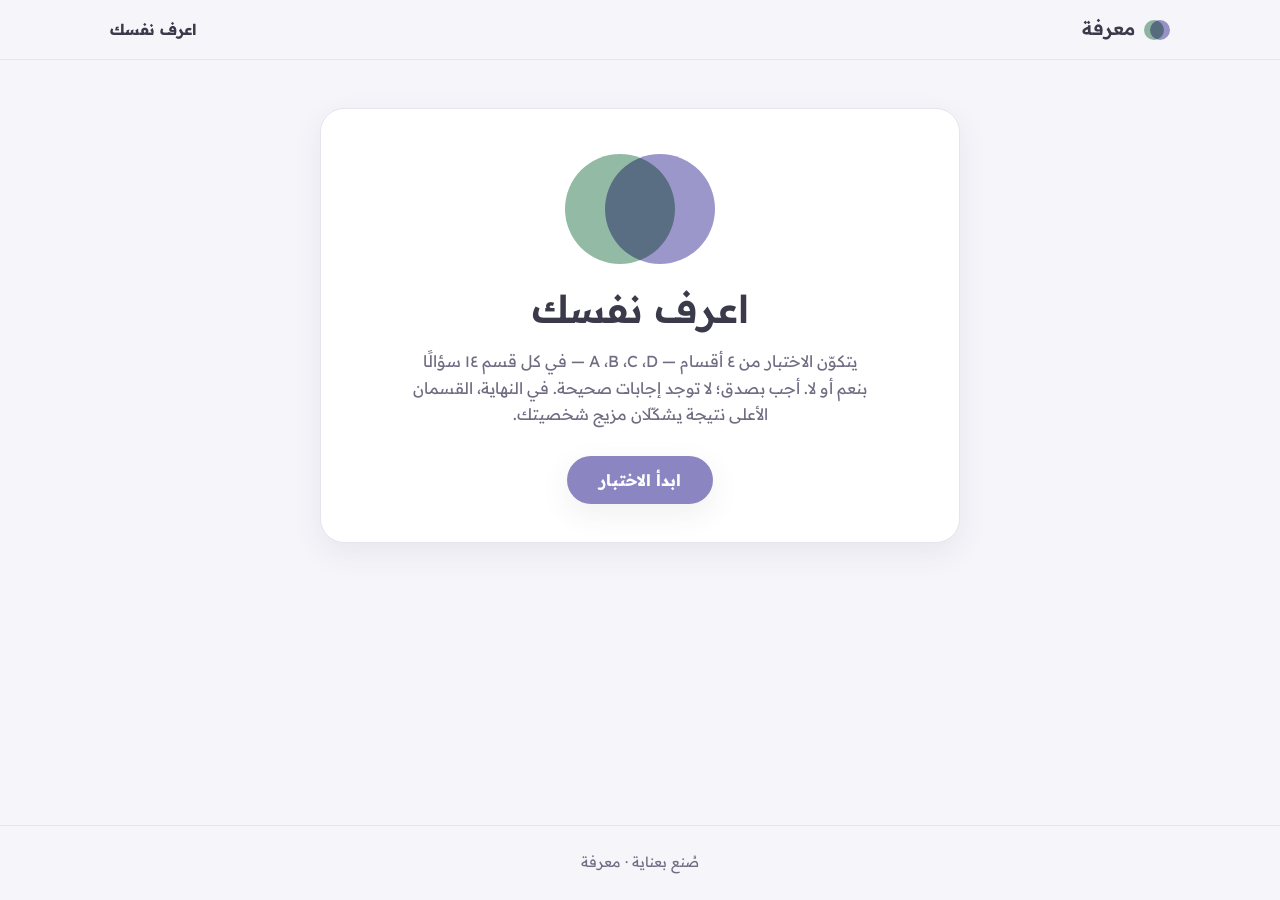
<file: index.html>
<!DOCTYPE html>
<html lang="ar" dir="rtl">
<head>
  <meta charset="UTF-8" />
  <meta name="viewport" content="width=device-width, initial-scale=1.0" />
  <title>اعرف نفسك · معرفة</title>
  <meta name="description" content="اختبار شخصية من أربعة أقسام يكشف أقوى جانبين في شخصيتك." />
  <link rel="preconnect" href="https://fonts.googleapis.com" />
  <link rel="preconnect" href="https://fonts.gstatic.com" crossorigin />
  <link href="https://fonts.googleapis.com/css2?family=Readex+Pro:wght@300;400;600;700&display=swap" rel="stylesheet" />
  <link rel="stylesheet" href="css/style.css" />
</head>
<body>

  <header class="site-header">
    <div class="container">
      <a class="brand" href="index.html">
        <span class="mark" aria-hidden="true"><i></i><i></i></span>
        <span data-i18n="site.name">معرفة</span>
      </a>
      <nav class="nav">
        <a href="index.html" class="active" data-i18n="nav.test">اعرف نفسك</a>
      </nav>
    </div>
  </header>

  <main class="quiz-wrap">
    <div class="container" id="quiz"><!-- يعرض quiz.js الاختبار هنا --></div>
  </main>

  <footer class="site-footer">
    <span data-i18n="footer.text">صُنع بعناية · معرفة</span>
  </footer>

  <script src="js/translations.js"></script>
  <script src="js/questions.js"></script>
  <script src="js/quiz.js"></script>
</body>
</html>
</file>
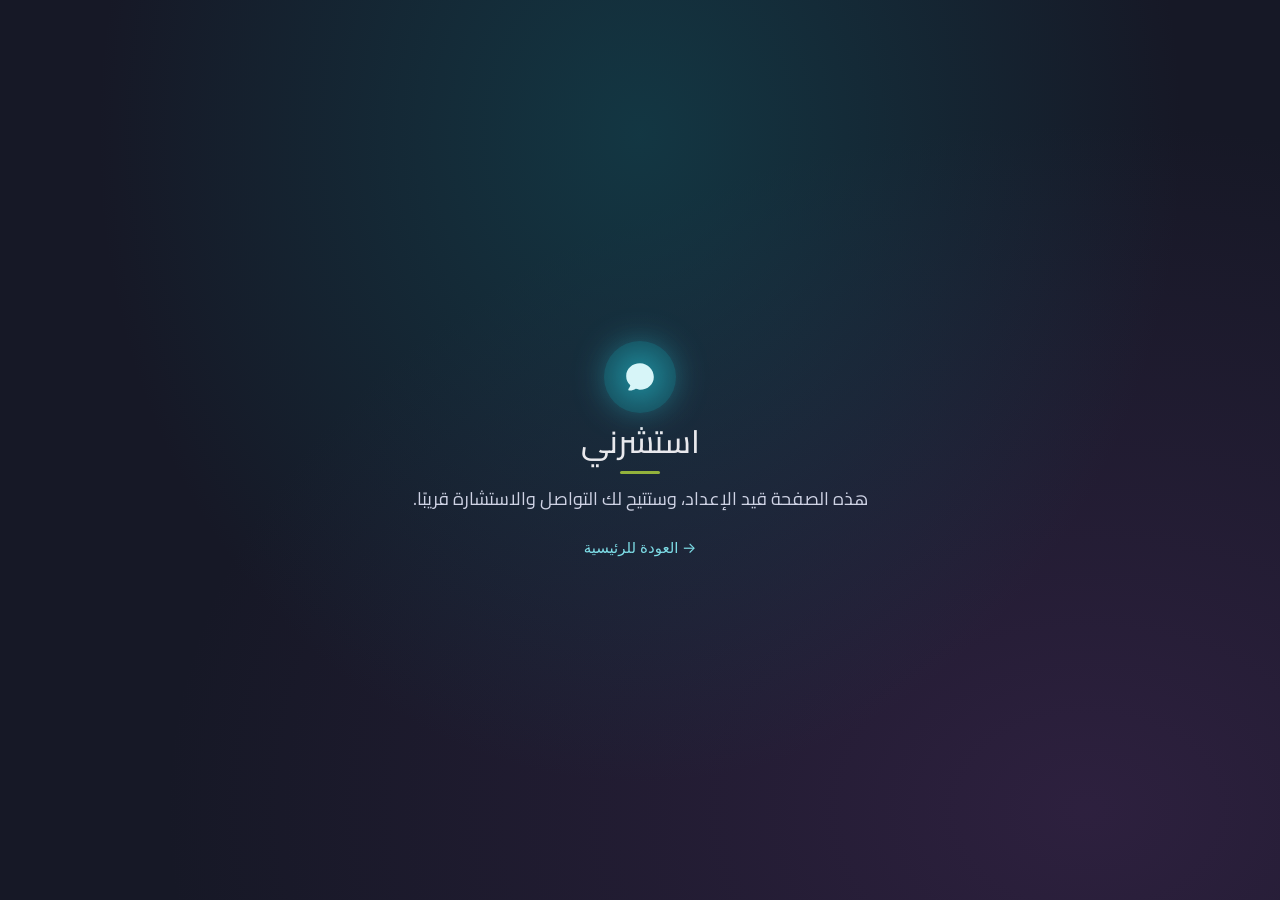
<file: ConsultMe.dc.html>
<!DOCTYPE html>
<html>
<head>
<meta charset="utf-8">
<meta name="viewport" content="width=device-width, initial-scale=1">
<script src="./support.js"></script>
</head>
<body>
<x-dc>
<helmet>
  <link rel="stylesheet" href="_ds/nocturne-28a074ff-782d-48de-9246-32c734670c7f/styles.css">
  <script src="_ds/nocturne-28a074ff-782d-48de-9246-32c734670c7f/_ds_bundle.js"></script>
  <link rel="preconnect" href="https://fonts.googleapis.com">
  <link href="https://fonts.googleapis.com/css2?family=Cairo:wght@400;500;600;700&amp;display=swap" rel="stylesheet">
  <style>
    :root{
      --color-accent-100:#d7f5f8; --color-accent-200:#b0eaf0; --color-accent-300:#7ddce6;
      --color-accent-400:#4dcdd9; --color-accent-500:#2cc4d6; --color-accent:#2cc4d6;
      --color-accent-600:#1fa3b3; --color-accent-700:#167e8c; --color-accent-800:#0f5c66; --color-accent-900:#0a3d44;
      --color-accent-2-100:#f1e4f7; --color-accent-2-200:#e0c4ef; --color-accent-2-300:#cda0e6;
      --color-accent-2-400:#ba7edb; --color-accent-2-500:#a768c9; --color-accent-2:#a768c9;
      --color-accent-2-600:#8a4fab; --color-accent-2-700:#6d3d87; --color-accent-2-800:#502c63; --color-accent-2-900:#341d41;
      --color-brand-green:#93b23c;
    }
    body{margin:0;}
    /* --- responsive: phones --- */
    @media (max-width: 760px) {
      .home-grid { grid-template-columns: 1fr !important; max-width: 340px !important; gap: var(--space-4) !important; }
      .journey-grid { grid-template-columns: 1fr !important; max-width: 340px !important; }
    }
  </style>
</helmet>
<div dir="rtl" lang="ar" style="width:100vw;height:100vh;display:flex;flex-direction:column;align-items:center;justify-content:center;gap:var(--space-4);background:radial-gradient(ellipse at 50% 15%, color-mix(in srgb, var(--color-accent-800) 45%, transparent) 0%, transparent 60%), radial-gradient(ellipse at 85% 90%, color-mix(in srgb, var(--color-accent-2-800) 40%, transparent) 0%, transparent 60%), var(--color-bg);font-family:'Cairo',var(--font-body);text-align:center;padding:var(--space-6);box-sizing:border-box;">
  <div style="width:72px;height:72px;border-radius:50%;display:flex;align-items:center;justify-content:center;background:color-mix(in srgb, var(--color-accent-700) 35%, transparent);color:var(--color-accent-100);filter:drop-shadow(0 0 16px var(--color-accent));">
    <svg width="34" height="34" viewBox="0 0 256 256" fill="currentColor"><path d="M128,24C69.15,24,24,65.29,24,120a95.78,95.78,0,0,0,31.13,70.44c-3.9,15.36-13.09,26.4-13.2,26.53a8,8,0,0,0,5.31,13c1.53.16,3.07.24,4.76.24,15.42,0,31.94-6.29,44.28-13.75C111.44,220.13,127.29,224,128,224c58.85,0,104-41.29,104-96S186.85,24,128,24Z"></path></svg>
  </div>
  <h1 style="font-size: clamp(24px, 6vw, 32px); font-weight: 500; color: var(--color-text); margin: 0; font-family: Cairo; text-align: center">استشرني</h1>
  <div style="width:40px;height:3px;background:var(--color-brand-green);border-radius:2px;"></div>
  <p style="font-size:18px;color:var(--color-neutral-300);margin:0;max-width:480px;">هذه الصفحة قيد الإعداد، وستتيح لك التواصل والاستشارة قريبًا.</p>
  <a href="./index.html" style="margin-top:var(--space-4);color:var(--color-accent-300);font-family:var(--font-body);font-size:15px;text-decoration:none;" style-hover="color:var(--color-accent);">→ العودة للرئيسية</a>
</div>

</x-dc>
</body>
</html>
</file>
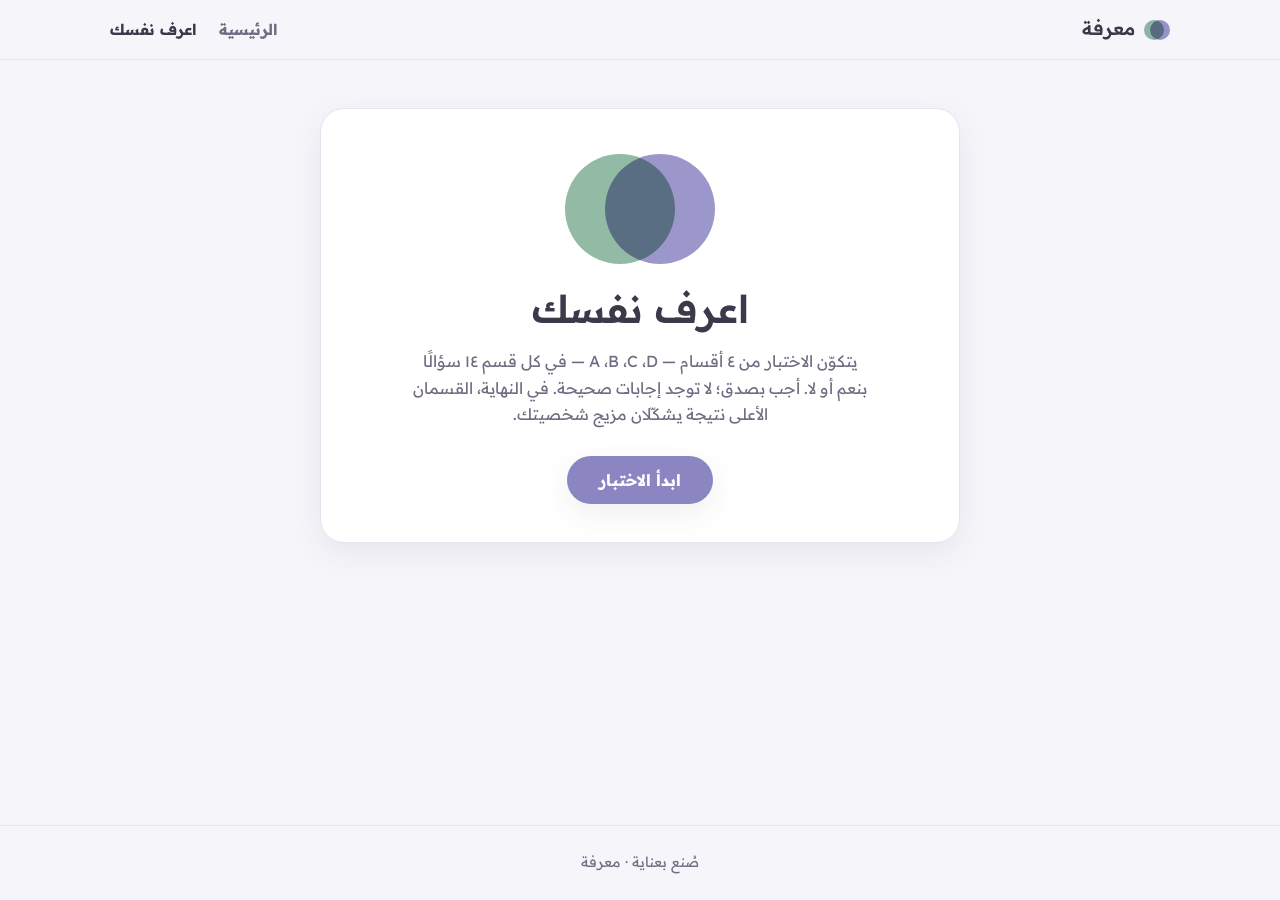
<file: DiscoverYourself.dc.html>
<!DOCTYPE html>
<html lang="ar" dir="rtl">
<head>
  <meta charset="UTF-8" />
  <meta name="viewport" content="width=device-width, initial-scale=1.0" />
  <title>اعرف نفسك · معرفة</title>
  <meta name="description" content="اختبار شخصية من أربعة أقسام يكشف أقوى جانبين في شخصيتك." />
  <link rel="preconnect" href="https://fonts.googleapis.com" />
  <link rel="preconnect" href="https://fonts.gstatic.com" crossorigin />
  <link href="https://fonts.googleapis.com/css2?family=Readex+Pro:wght@300;400;600;700&display=swap" rel="stylesheet" />
  <link rel="stylesheet" href="css/style.css" />
</head>
<body>

  <header class="site-header">
    <div class="container">
      <a class="brand" href="index.html">
        <span class="mark" aria-hidden="true"><i></i><i></i></span>
        <span data-i18n="site.name">معرفة</span>
      </a>
      <nav class="nav">
        <a href="index.html" data-i18n="nav.home">الرئيسية</a>
        <a href="DiscoverYourself.dc.html" class="active" data-i18n="nav.test">اعرف نفسك</a>
      </nav>
    </div>
  </header>

  <main class="quiz-wrap">
    <div class="container" id="quiz"><!-- يعرض quiz.js الاختبار هنا --></div>
  </main>

  <footer class="site-footer">
    <span data-i18n="footer.text">صُنع بعناية · معرفة</span>
  </footer>

  <script src="js/translations.js"></script>
  <script src="js/questions.js"></script>
  <script src="js/quiz.js"></script>
</body>
</html>
</file>
<file: css/style.css>
/* ============================================================
   KnowYourself — shared styles
   Palette: soft mist, ink, and four section hues (A–D).
   The four hues are meaningful: each test section owns one,
   and results blend the visitor's top two.
   ============================================================ */

:root {
  --mist: #f6f5fa;        /* page background */
  --cloud: #ffffff;       /* cards */
  --ink: #3b3a4a;         /* main text */
  --ink-soft: #6f6d82;    /* secondary text */
  --line: #e6e4ef;        /* hairlines */

  --a: #8b85c1;           /* Section A — violet */
  --b: #7fae94;           /* Section B — sage */
  --c: #d48a85;           /* Section C — rose */
  --d: #d9b26a;           /* Section D — sand */
  --a-soft: #e7e5f4;
  --b-soft: #e2efe8;
  --c-soft: #f7e4e2;
  --d-soft: #f6ecd9;

  --radius: 18px;
  --shadow: 0 10px 30px rgba(59, 58, 74, 0.08);

  --font-display: "Readex Pro", serif;
  --font-body: "Readex Pro", sans-serif;
}

html[dir="rtl"] {
  --font-display: "Readex Pro", serif;
  --font-body: "Readex Pro", sans-serif;
}

* { box-sizing: border-box; margin: 0; padding: 0; }

html { scroll-behavior: smooth; }

body {
  font-family: var(--font-body);
  background: var(--mist);
  color: var(--ink);
  line-height: 1.65;
  min-height: 100vh;
  display: flex;
  flex-direction: column;
}

h1, h2, h3 { font-family: var(--font-display); font-weight: 600; line-height: 1.2; }

a { color: inherit; }

.container { width: min(1060px, 92%); margin-inline: auto; }

/* ---------- Header ---------- */

.site-header {
  position: sticky;
  top: 0;
  z-index: 20;
  background: rgba(246, 245, 250, 0.85);
  backdrop-filter: blur(10px);
  border-bottom: 1px solid var(--line);
}

.site-header .container {
  display: flex;
  align-items: center;
  justify-content: space-between;
  padding-block: 0.9rem;
  gap: 1rem;
}

.brand {
  display: flex;
  align-items: center;
  gap: 0.55rem;
  text-decoration: none;
  font-family: var(--font-display);
  font-size: 1.15rem;
  font-weight: 600;
}

/* Signature motif: two overlapping circles = your two strongest sides */
.mark { position: relative; width: 26px; height: 20px; flex: none; }
.mark i {
  position: absolute;
  top: 0;
  width: 20px;
  height: 20px;
  border-radius: 50%;
  mix-blend-mode: multiply;
}
.mark i:first-child { inset-inline-start: 0; background: var(--a); opacity: 0.85; }
.mark i:last-child  { inset-inline-end: 0; background: var(--b); opacity: 0.85; }

.nav { display: flex; align-items: center; gap: 1.4rem; }
.nav a {
  text-decoration: none;
  color: var(--ink-soft);
  font-weight: 700;
  font-size: 0.95rem;
}
.nav a:hover, .nav a.active { color: var(--ink); }

.lang-toggle {
  border: 1px solid var(--line);
  background: var(--cloud);
  color: var(--ink);
  font-family: var(--font-body);
  font-weight: 700;
  font-size: 0.85rem;
  padding: 0.4rem 0.85rem;
  border-radius: 999px;
  cursor: pointer;
  transition: background 0.2s;
}
.lang-toggle:hover { background: var(--a-soft); }

/* ---------- Landing hero ---------- */

.hero { padding-block: 5.5rem 4rem; position: relative; overflow: hidden; }

.hero-blobs { position: absolute; inset: 0; pointer-events: none; }
.hero-blobs span {
  position: absolute;
  border-radius: 50%;
  filter: blur(60px);
  opacity: 0.5;
}
.hero-blobs .blob-a { width: 340px; height: 340px; background: var(--a-soft); top: -80px; inset-inline-end: -60px; }
.hero-blobs .blob-b { width: 260px; height: 260px; background: var(--b-soft); bottom: -70px; inset-inline-start: 10%; }
.hero-blobs .blob-c { width: 200px; height: 200px; background: var(--c-soft); top: 30%; inset-inline-start: -80px; }

.hero .container { position: relative; max-width: 720px; text-align: center; }

.eyebrow {
  display: inline-block;
  font-size: 0.8rem;
  font-weight: 700;
  letter-spacing: 0.14em;
  text-transform: uppercase;
  color: var(--ink-soft);
  background: var(--cloud);
  border: 1px solid var(--line);
  border-radius: 999px;
  padding: 0.35rem 0.95rem;
  margin-bottom: 1.4rem;
}
html[dir="rtl"] .eyebrow { letter-spacing: 0; }

.hero h1 { font-size: clamp(2.2rem, 5.5vw, 3.6rem); margin-bottom: 1.1rem; }
.hero h1 em { font-style: italic; color: var(--a); }
html[dir="rtl"] .hero h1 em { font-style: normal; }

.hero p { color: var(--ink-soft); font-size: 1.1rem; max-width: 560px; margin-inline: auto; }

.hero-actions { margin-top: 2.2rem; }

.btn {
  display: inline-block;
  border: none;
  cursor: pointer;
  text-decoration: none;
  font-family: var(--font-body);
  font-weight: 700;
  font-size: 1rem;
  padding: 0.85rem 2rem;
  border-radius: 999px;
  transition: transform 0.15s, box-shadow 0.15s, background 0.2s;
}
.btn-primary { background: var(--a); color: #fff; box-shadow: var(--shadow); }
.btn-primary:hover { transform: translateY(-2px); background: #7b74b8; }
.btn-ghost { background: transparent; color: var(--ink-soft); border: 1px solid var(--line); }
.btn-ghost:hover { background: var(--cloud); color: var(--ink); }

/* ---------- Page cards (grows as the site grows) ---------- */

.pages { padding-block: 1rem 5rem; }
.pages h2 { text-align: center; font-size: 1.7rem; margin-bottom: 2rem; }

.card-grid {
  display: grid;
  grid-template-columns: repeat(auto-fit, minmax(260px, 1fr));
  gap: 1.4rem;
  max-width: 860px;
  margin-inline: auto;
}

.card {
  background: var(--cloud);
  border: 1px solid var(--line);
  border-radius: var(--radius);
  padding: 1.8rem;
  text-decoration: none;
  box-shadow: var(--shadow);
  transition: transform 0.18s, border-color 0.18s;
  display: block;
}
a.card:hover { transform: translateY(-4px); border-color: var(--a); }
.card h3 { font-size: 1.25rem; margin-bottom: 0.5rem; }
.card p { color: var(--ink-soft); font-size: 0.97rem; }
.card .chip-row { display: flex; gap: 0.4rem; margin-bottom: 1rem; }
.card.coming { opacity: 0.65; }

.chip {
  width: 14px; height: 14px; border-radius: 50%;
  display: inline-block;
}
.chip.a { background: var(--a); }
.chip.b { background: var(--b); }
.chip.c { background: var(--c); }
.chip.d { background: var(--d); }

/* ---------- Quiz ---------- */

.quiz-wrap { flex: 1; display: flex; align-items: flex-start; padding-block: 3rem 5rem; }

.quiz-card {
  background: var(--cloud);
  border: 1px solid var(--line);
  border-radius: 24px;
  box-shadow: var(--shadow);
  width: min(640px, 100%);
  margin-inline: auto;
  padding: 2.4rem clamp(1.4rem, 4vw, 3rem);
  text-align: center;
}

.progress-track {
  height: 8px;
  background: var(--mist);
  border-radius: 999px;
  overflow: hidden;
  margin-bottom: 2rem;
}
.progress-fill {
  height: 100%;
  width: 0%;
  border-radius: 999px;
  background: linear-gradient(90deg, var(--a), var(--b), var(--c), var(--d));
  transition: width 0.3s ease;
}

.section-chip {
  display: inline-flex;
  align-items: center;
  gap: 0.5rem;
  font-weight: 700;
  font-size: 0.85rem;
  padding: 0.35rem 1rem;
  border-radius: 999px;
  margin-bottom: 1.2rem;
}
.section-chip.sec-a { background: var(--a-soft); color: #5c568f; }
.section-chip.sec-b { background: var(--b-soft); color: #4e7a61; }
.section-chip.sec-c { background: var(--c-soft); color: #a05a55; }
.section-chip.sec-d { background: var(--d-soft); color: #96762f; }

.q-count { color: var(--ink-soft); font-size: 0.9rem; font-weight: 700; margin-bottom: 0.8rem; }

.q-text { font-size: clamp(1.25rem, 3vw, 1.6rem); min-height: 4.2em; display: flex; align-items: center; justify-content: center; }

.answer-row { display: flex; gap: 1rem; justify-content: center; margin-top: 1.8rem; flex-wrap: wrap; }
.btn-answer {
  min-width: 140px;
  font-size: 1.05rem;
  padding: 0.9rem 1.5rem;
  border-radius: 16px;
  border: 2px solid var(--line);
  background: var(--cloud);
  color: var(--ink);
  cursor: pointer;
  font-family: var(--font-body);
  font-weight: 700;
  transition: transform 0.12s, border-color 0.15s, background 0.15s;
}
.btn-answer:hover { transform: translateY(-2px); }
.btn-yes:hover { border-color: var(--b); background: var(--b-soft); }
.btn-no:hover { border-color: var(--c); background: var(--c-soft); }

.quiz-footer { margin-top: 2rem; display: flex; justify-content: center; }
.btn-back {
  background: none; border: none; cursor: pointer;
  color: var(--ink-soft); font-family: var(--font-body);
  font-weight: 700; font-size: 0.92rem;
}
.btn-back:hover { color: var(--ink); }
.btn-back[hidden] { display: none; }

.quiz-card h1 { font-size: clamp(1.8rem, 4vw, 2.4rem); margin-bottom: 1rem; }
.quiz-card .lead { color: var(--ink-soft); max-width: 460px; margin: 0 auto 1.8rem; }

.section-intro-mark { margin: 0 auto 1.4rem; width: 70px; height: 70px; border-radius: 50%; display: flex; align-items: center; justify-content: center; font-family: var(--font-display); font-size: 1.8rem; font-weight: 700; color: #fff; }
.section-intro-mark.sec-a { background: var(--a); }
.section-intro-mark.sec-b { background: var(--b); }
.section-intro-mark.sec-c { background: var(--c); }
.section-intro-mark.sec-d { background: var(--d); }

/* ---------- Results ---------- */

.result-badge { position: relative; width: 150px; height: 110px; margin: 0.4rem auto 1.4rem; }
.result-badge i {
  position: absolute;
  top: 0;
  width: 110px; height: 110px;
  border-radius: 50%;
  mix-blend-mode: multiply;
  opacity: 0.85;
  display: flex; align-items: center; justify-content: center;
  font-family: var(--font-display);
  font-size: 2.4rem;
  font-weight: 700;
  color: #fff;
}
.result-badge i:first-child { inset-inline-start: 0; }
.result-badge i:last-child { inset-inline-end: 0; }
.fill-a { background: var(--a); }
.fill-b { background: var(--b); }
.fill-c { background: var(--c); }
.fill-d { background: var(--d); }

.result-code { font-size: 1rem; font-weight: 700; letter-spacing: 0.2em; color: var(--ink-soft); text-transform: uppercase; }
html[dir="rtl"] .result-code { letter-spacing: 0.05em; }

.result-title { font-size: clamp(1.7rem, 4vw, 2.2rem); margin: 0.4rem 0 1rem; }
.result-desc { color: var(--ink-soft); max-width: 480px; margin: 0 auto 2rem; text-align: start; white-space: pre-line; }

.score-list { display: grid; gap: 0.7rem; max-width: 420px; margin: 0 auto 2.2rem; }
.score-row { display: grid; grid-template-columns: 4.5rem 1fr 2.2rem; align-items: center; gap: 0.7rem; font-size: 0.9rem; font-weight: 700; color: var(--ink-soft); }
.score-row .bar { height: 10px; background: var(--mist); border-radius: 999px; overflow: hidden; }
.score-row .bar b { display: block; height: 100%; border-radius: 999px; }

/* ---------- Footer ---------- */

.site-footer { border-top: 1px solid var(--line); padding-block: 1.6rem; text-align: center; color: var(--ink-soft); font-size: 0.88rem; }

/* ---------- Accessibility & motion ---------- */

:focus-visible { outline: 3px solid var(--a); outline-offset: 2px; border-radius: 6px; }

@media (prefers-reduced-motion: reduce) {
  * { transition: none !important; animation: none !important; }
  html { scroll-behavior: auto; }
}

@media (max-width: 560px) {
  .nav { gap: 0.9rem; }
  .hero { padding-block: 3.5rem 2.5rem; }
  .btn-answer { min-width: 120px; }
}
</file>
<file: _ds/nocturne-28a074ff-782d-48de-9246-32c734670c7f/styles.css>
/* Nocturne — design-system tokens and component classes. This file is the source of truth for the system's look; retune it here and see readme.md. */
@import url('https://fonts.googleapis.com/css2?family=Inter:wght@400;500;600;700&display=swap');

:root {
  --color-bg: #161826;
  --color-surface: #232532;
  --color-text: #e9e9ed;
  --color-accent: #9184d9; /* review round 7 (Barron): the accent moves to
     the product's blurple — OKLCH hue 289.2, the hue of the app's own Pro
     accent (#9a8fe0, --om-accent-pro) — at the same lightness the steel
     accent held (L 0.660, so the documented ratios survive) and chroma
     in the product blurple's own range (its token sits at C 0.118; the
     accent takes 0.125, from the old steel's 0.030):
     the accent now reads as an accent rather than another neutral. */
  --color-accent-2: #a7a1db; /* the machine-derived stand-in follows: same
     hue, same L 0.734, chroma at the same 2:3 proportion it held */
  --color-divider: color-mix(in srgb, #e9e9ed 16%, transparent);

  /* Tonal ramps — generated in OKLCH on one shared lightness scale, so the
     same step of any role matches the others in visual value. */
  --color-neutral-100: #f3f5fe;
  --color-neutral-200: #e4e7f5;
  --color-neutral-300: #cfd3e5;
  --color-neutral-400: #b2b6ca;
  --color-neutral-500: #9397ab;
  --color-neutral-600: #75798c;
  --color-neutral-700: #595d6c;
  --color-neutral-800: #3f424d;
  --color-neutral-900: #292b31;

  --color-accent-100: #f5f4ff;
  --color-accent-200: #e7e5fe;
  --color-accent-300: #d2cefd;
  --color-accent-400: #b5abfc;
  --color-accent-500: #968ae0;
  --color-accent-600: #796cbf;
  --color-accent-700: #5d5294;
  --color-accent-800: #423a6a;
  --color-accent-900: #2b2741;

  --color-accent-2-100: #f5f4ff;
  --color-accent-2-200: #e7e5fe;
  --color-accent-2-300: #d2cefd;
  --color-accent-2-400: #b5afe8;
  --color-accent-2-500: #9690c9;
  --color-accent-2-600: #7972a9;
  --color-accent-2-700: #5c5783;
  --color-accent-2-800: #423e5d;
  --color-accent-2-900: #2b293a;

  /* Deck section-divider ground — review round 3: saturation as presence.
     Dividers take a saturated deep indigo (hue 277, the neutral ramp's own
     family; C 0.094 — written when the accent held C 0.030, before the
     round-7 blurple raised it past the ground's) with a lighter bloom and
     a ghost tint of the same hue, while the slide grounds stay
     desaturated. Deck-scale fills only — not interface colors. */
  --color-section: #262a60;
  --color-section-glow: #353b80;
  --color-section-ghost: #4c5397;

  --font-heading: "Inter", system-ui, sans-serif;
  --font-heading-weight: 500;
  --font-body: "Inter", system-ui, sans-serif;

  --space-1: 2.8px;
  --space-2: 5.6px;
  --space-3: 8.4px;
  --space-4: 11.2px;
  --space-6: 16.8px;
  --space-8: 22.4px;

  --radius-sm: 4px;
  --radius-md: 8px;
  --radius-lg: 14px;

  /* Elevation — derived from the ground: soft ink-tinted shadows on a
     light theme, a hairline edge + ambient darkness on a dark one. */
  --shadow-sm: 0 0 0 1px #3f424d;
  --shadow-md: 0 0 0 1px #595d6c, 0 6px 18px rgba(0,0,0,0.55);
  --shadow-lg: 0 0 0 1px #9397ab, 0 16px 40px rgba(0,0,0,0.65);
}

body {
  background: var(--color-bg);
  color: var(--color-text);
  font-family: var(--font-body);
}
h1, h2, h3, h4 { font-family: var(--font-heading); font-weight: var(--font-heading-weight); }

.lighten{mix-blend-mode:lighten;background-color:transparent}

/* ══════════════════════════════════════════════════════════════════════════
   Components — built with the tokens above. Plain CSS
   on plain HTML: no JavaScript, no build step. Each class is documented in
   readme.md and demonstrated in foundations/ and components/.
   ══════════════════════════════════════════════════════════════════════ */

*, *::before, *::after { box-sizing: border-box; }
body { margin: 0; font-size: 15px; line-height: 1.55; font-weight: 400; }
h1, h2, h3, h4, h5, h6 {
  font-family: var(--font-heading); font-weight: var(--font-heading-weight);
  line-height: 1.12; letter-spacing: -0.015em; margin: 0 0 var(--space-2);
}
h1 { font-size: 42px; }
h2 { font-size: 32px; }
h3 { font-size: 25px; }
h4 { font-size: 20px; }
h5 { font-size: 16px; }
h6 { font-size: 13px; }
h6 { letter-spacing: 0.08em; text-transform: uppercase; }
p { margin: 0 0 var(--space-3); }
a { color: var(--color-accent); text-underline-offset: 3px; }
img { display: block; max-width: 100%; }
figure { margin: 0; }
figcaption {
  font-size: 11px; margin-top: var(--space-1);
  color: color-mix(in srgb, var(--color-text) 55%, transparent);
}
.text-muted { color: color-mix(in srgb, var(--color-text) 55%, transparent); }
:focus { outline: none; }
:focus-visible { outline: 2px solid var(--color-accent); outline-offset: 2px; }
::selection { background: color-mix(in srgb, var(--color-accent) 30%, transparent); }

/* — rules — */
/* Rules fade to transparent at both ends instead of stopping cleanly — a
   Nocturne signature. The ramp is 48px an end (one deck baseline unit),
   painted from the same divider token. Freestanding rules fade; box
   outlines, in-control separators, and short accent marks stay solid. */
.hr {
  height: 1px; border: 0; margin: var(--space-4) 0;
  background: linear-gradient(to right,
    transparent, var(--color-divider) 48px,
    var(--color-divider) calc(100% - 48px), transparent);
}

/* — buttons — */
.btn {
  display: inline-flex; align-items: center; justify-content: center; gap: 6px;
  cursor: pointer; text-decoration: none;
  font-family: var(--font-heading); font-weight: var(--font-heading-weight);
  font-size: 14px; line-height: 1.2; color: var(--color-text); /* matches the .input's 14px —
     the pair sits side by side in sign-up rows */
  background: transparent; border: 1px solid transparent;
  padding: var(--space-2) calc(var(--space-3) * 1.2);
  border-radius: var(--radius-md);
}
.btn svg { display: block; }
.btn:disabled { opacity: 0.45; cursor: not-allowed; }
.btn-primary { color: var(--color-accent); border-color: var(--color-accent); }
.btn-primary:hover { background: color-mix(in srgb, var(--color-accent) 12%, transparent); }
.btn-primary:active { background: color-mix(in srgb, var(--color-accent) 22%, transparent); }
.btn-secondary { border-color: var(--color-divider); }
.btn-secondary:hover { background: color-mix(in srgb, var(--color-text) 7%, transparent); }
.btn-secondary:active { background: color-mix(in srgb, var(--color-text) 14%, transparent); }
.btn-ghost { color: var(--color-accent); padding-inline: var(--space-1); }
.btn-ghost:hover { background: color-mix(in srgb, var(--color-accent) 10%, transparent); }
.btn-ghost:active { background: color-mix(in srgb, var(--color-accent) 18%, transparent); }
.btn-icon { width: 36px; height: 36px; padding: 0; }
.btn-block { width: 100%; margin-top: var(--space-2); }

/* — forms — */
.field > label {
  display: block; font-size: 12px; margin-bottom: 5px;
  color: color-mix(in srgb, var(--color-text) 70%, transparent);
}
.input {
  width: 100%; min-height: 36px; padding: 6px 10px; font: inherit;
  font-size: 14px; color: var(--color-text); caret-color: var(--color-accent);
  background: var(--color-surface);
  border: 1px solid var(--color-divider); border-radius: var(--radius-md);
}
.input:hover { border-color: color-mix(in srgb, var(--color-text) 45%, transparent); }
.input:focus-visible { border-color: var(--color-accent); outline-offset: 0; }
textarea.input { min-height: 90px; resize: vertical; }
.radio { display: inline-flex; align-items: center; gap: 8px; cursor: pointer; font-size: 14px; }
.radio input, .seg-opt input {
  position: absolute; opacity: 0; width: 0; height: 0; pointer-events: none;
}
.radio .dot {
  width: 16px; height: 16px; flex: none; border-radius: 50%;
  border: 1.5px solid var(--color-divider);
}
.radio:hover .dot { border-color: var(--color-accent); }
.radio input:checked + .dot {
  border-color: var(--color-accent); background: var(--color-accent);
  box-shadow: inset 0 0 0 4px var(--color-bg);
}
.radio input:focus-visible + .dot { outline: 2px solid var(--color-accent); outline-offset: 2px; }
.seg {
  display: inline-flex; overflow: hidden;
  border: 1px solid var(--color-divider); border-radius: var(--radius-md);
}
.seg-opt {
  display: inline-flex; align-items: center; gap: 6px;
  padding: 7px 12px; font-size: 13px; cursor: pointer;
}
.seg-opt + .seg-opt { border-left: 1px solid var(--color-divider); }
.seg-opt:has(input:checked) { color: var(--color-accent); box-shadow: inset 0 0 0 1px var(--color-accent); }
.seg-opt:not(:has(input:checked)):hover { background: color-mix(in srgb, var(--color-text) 7%, transparent); }
.seg-opt:has(input:focus-visible) { outline: 2px solid var(--color-accent); outline-offset: -2px; }

/* — cards — */
.card {
  display: flex; flex-direction: column; gap: var(--space-2);
  padding: var(--space-3); border-radius: var(--radius-md); background: var(--color-surface);
}
.card-kicker { font-size: 10px; letter-spacing: 0.1em; text-transform: uppercase; color: var(--color-accent); }
.card-title {
  font-family: var(--font-heading); font-weight: var(--font-heading-weight);
  font-size: 17px; line-height: 1.2;
}
.card-body { margin: 0; font-size: 13px; opacity: 0.8; flex: 1; }
.card-meta {
  display: flex; align-items: center; gap: 6px; font-size: 11px;
  color: color-mix(in srgb, var(--color-text) 50%, transparent);
}
.elev-sm { box-shadow: var(--shadow-sm); }
.elev-md { box-shadow: var(--shadow-md); }
.elev-lg { box-shadow: var(--shadow-lg); }

/* — tags — */
.tag {
  display: inline-flex; align-items: center; font-size: 11px;
  letter-spacing: 0.02em; padding: 3px 10px;
  border-radius: calc(var(--radius-md) * 0.75);
}
.tag-accent { background: var(--color-accent-800); color: var(--color-accent-100); }
.tag-accent-2 { background: var(--color-accent-2-800); color: var(--color-accent-2-100); }
.tag-neutral { background: var(--color-neutral-800); color: var(--color-neutral-100); }
.tag-outline { border: 1px solid var(--color-accent); color: var(--color-accent); }

/* — navigation — */
.nav {
  display: flex; align-items: center; gap: var(--space-4);
  padding: var(--space-3) var(--space-4);
  border-bottom: none;
}
.nav-brand {
  font-family: var(--font-heading); font-weight: var(--font-heading-weight);
  font-size: 18px; margin-right: auto;
}
.nav a { color: inherit; text-decoration: none; font-size: 14px; }
.nav a:hover, .nav a[aria-current='page'] { color: var(--color-accent); }

/* — tables — */
.table { width: 100%; border-collapse: collapse; font-size: 14px; }
.table th {
  text-align: left; font-size: 11px; letter-spacing: 0.08em; text-transform: uppercase;
  color: color-mix(in srgb, var(--color-text) 60%, transparent);
  padding: var(--space-2); border-bottom: 1px solid transparent; /* keeps layout; the row paints the fading rule */
}
.table td {
  padding: var(--space-2);
  border-bottom: 1px solid transparent;
}
/* Row rules as row-level strips so the end-fade spans the row, not each cell. */
.table thead tr {
  background: linear-gradient(to right,
    transparent, var(--color-divider) 48px,
    var(--color-divider) calc(100% - 48px), transparent) no-repeat bottom / 100% 1px;
}
.table tbody tr {
  background: linear-gradient(to right,
    transparent, color-mix(in srgb, var(--color-text) 8%, transparent) 48px,
    color-mix(in srgb, var(--color-text) 8%, transparent) calc(100% - 48px), transparent) no-repeat bottom / 100% 1px;
}
.table tbody tr:hover {
  /* the hover tint layers over the row rule, which keeps painting */
  background:
    linear-gradient(color-mix(in srgb, var(--color-text) 4%, transparent),
                    color-mix(in srgb, var(--color-text) 4%, transparent)) no-repeat 0 0 / 100% 100%,
    linear-gradient(to right,
      transparent, color-mix(in srgb, var(--color-text) 8%, transparent) 48px,
      color-mix(in srgb, var(--color-text) 8%, transparent) calc(100% - 48px), transparent) no-repeat bottom / 100% 1px;
}

/* — dialog — */
.dialog-backdrop {
  position: fixed; inset: 0; display: grid; place-items: center;
  padding: var(--space-4);
  background: color-mix(in srgb, var(--color-neutral-900) 50%, transparent);
}
.dialog {
  width: min(440px, 100%); display: flex; flex-direction: column; gap: var(--space-3);
  padding: var(--space-4); border-radius: var(--radius-lg);
  background: var(--color-surface); box-shadow: var(--shadow-lg);
}
.dialog-title {
  font-family: var(--font-heading); font-weight: var(--font-heading-weight);
  font-size: 20px;
}
.dialog-body { font-size: 14px; opacity: 0.85; }
.dialog-actions { display: flex; justify-content: flex-end; gap: var(--space-2); margin-top: var(--space-2); }
</file>
